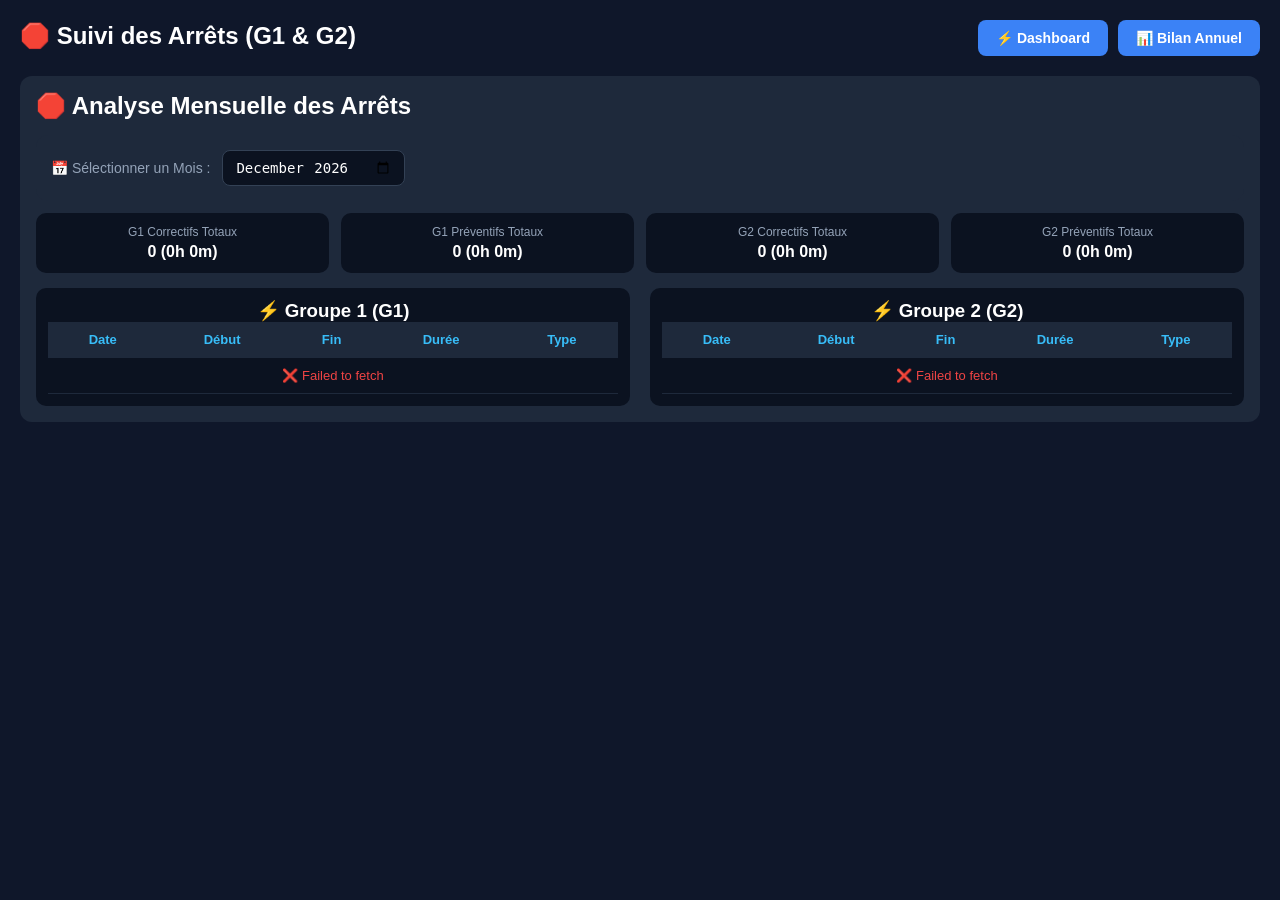
<file: stoppages.html>
<!DOCTYPE html>
<html lang="fr">
<head>
<meta charset="UTF-8">
<meta name="viewport" content="width=device-width, initial-scale=1.0"/>
<title>🛑 Suivi des Arrêts - WattNow</title>
<link rel="stylesheet" href="style.css">
</head>

<body>

<div class="header-nav">
  <h1>🛑 Suivi des Arrêts (G1 & G2)</h1>
  <div style="display: flex; gap: 10px; flex-wrap: wrap;">
    <a href="index.html" class="nav-btn">⚡ Dashboard</a>
    <a href="yearly.html" class="nav-btn">📊 Bilan Annuel</a>
  </div>
</div>

<div class="card">
  <h2 style="text-align: left;">🛑 Analyse Mensuelle des Arrêts</h2>

  <div class="controls">
    <label for="monthSelect">📅 Sélectionner un Mois :</label>
    <input type="month" id="monthSelect" onchange="loadStoppagesData()">
  </div>

  <!-- Totaux Mensuels Arrêts -->
  <div class="trends">
    <div class="trend">
      <div>G1 Correctifs Totaux</div>
      <div id="g1TotCorr" class="t-value">0 (0h 0m)</div>
    </div>
    <div class="trend">
      <div>G1 Préventifs Totaux</div>
      <div id="g1TotPrev" class="t-value">0 (0h 0m)</div>
    </div>
    <div class="trend">
      <div>G2 Correctifs Totaux</div>
      <div id="g2TotCorr" class="t-value">0 (0h 0m)</div>
    </div>
    <div class="trend">
      <div>G2 Préventifs Totaux</div>
      <div id="g2TotPrev" class="t-value">0 (0h 0m)</div>
    </div>
  </div>

  <div class="tables-grid">
    <!-- Tableau Groupe 1 -->
    <div class="table-container">
      <h3>⚡ Groupe 1 (G1)</h3>
      <table class="data-table">
        <thead>
          <tr>
            <th>Date</th>
            <th>Début</th>
            <th>Fin</th>
            <th>Durée</th>
            <th>Type</th>
          </tr>
        </thead>
        <tbody id="g1TableBody">
          <tr><td colspan="5">Chargement...</td></tr>
        </tbody>
      </table>
    </div>

    <!-- Tableau Groupe 2 -->
    <div class="table-container">
      <h3>⚡ Groupe 2 (G2)</h3>
      <table class="data-table">
        <thead>
          <tr>
            <th>Date</th>
            <th>Début</th>
            <th>Fin</th>
            <th>Durée</th>
            <th>Type</th>
          </tr>
        </thead>
        <tbody id="g2TableBody">
          <tr><td colspan="5">Chargement...</td></tr>
        </tbody>
      </table>
    </div>
  </div>
</div>

<script src="stoppages.js"></script>

</body>
</html>
</file>
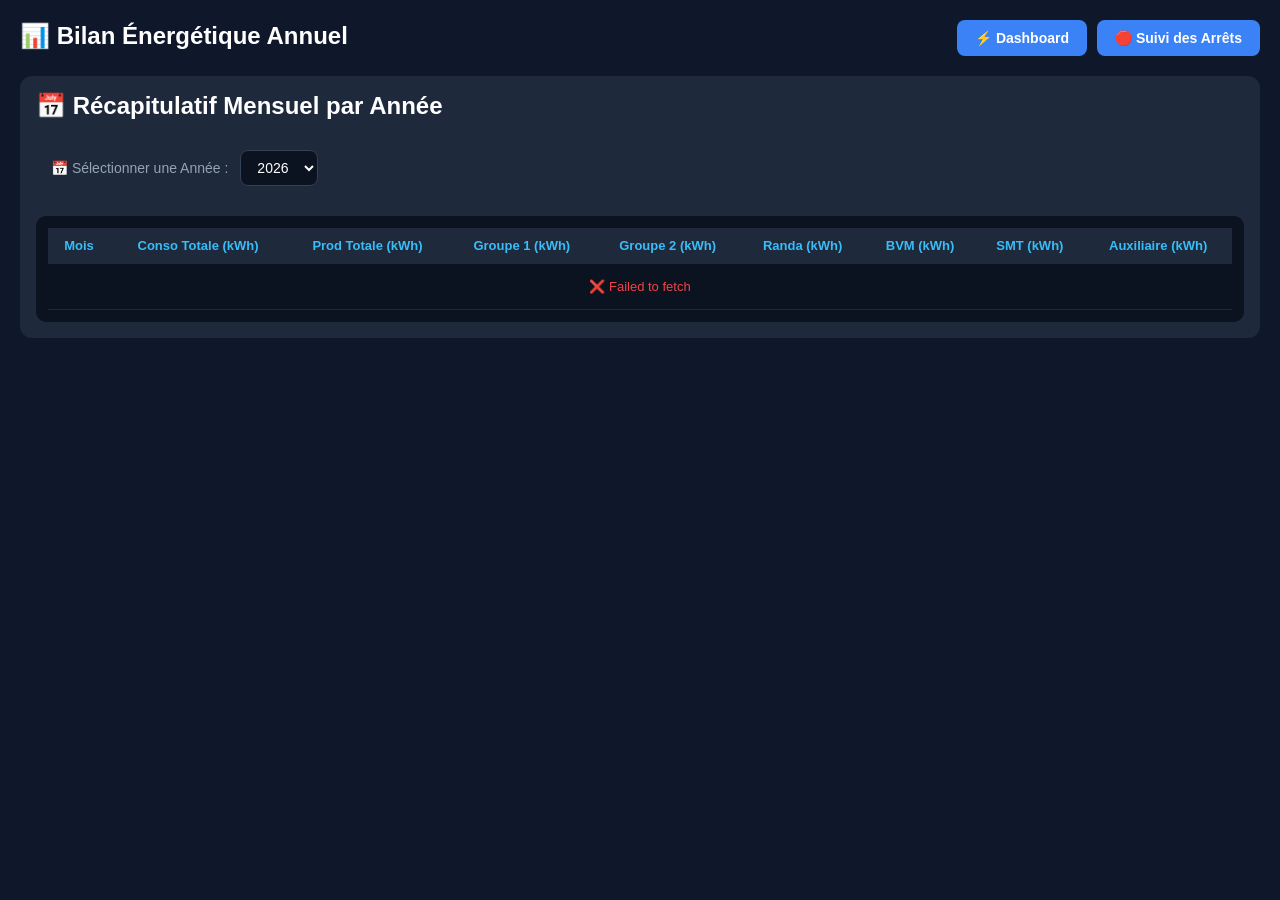
<file: yearly.html>
<!DOCTYPE html>
<html lang="fr">
<head>
<meta charset="UTF-8">
<meta name="viewport" content="width=device-width, initial-scale=1.0"/>
<title>📊 Bilan Énergétique Annuel - WattNow</title>
<link rel="stylesheet" href="style.css">
</head>

<body>

<div class="header-nav">
  <h1>📊 Bilan Énergétique Annuel</h1>
  <div style="display: flex; gap: 10px; flex-wrap: wrap;">
    <a href="index.html" class="nav-btn">⚡ Dashboard</a>
    <a href="stoppages.html" class="nav-btn">🛑 Suivi des Arrêts</a>
  </div>
</div>

<div class="card">
  <h2 style="text-align: left;">📅 Récapitulatif Mensuel par Année</h2>

  <div class="controls">
    <label for="yearSelect">📅 Sélectionner une Année :</label>
    <select id="yearSelect" onchange="loadYearlyData()"></select>
  </div>

  <div class="table-container" style="margin-top: 15px; max-height: 550px;">
    <table class="data-table">
      <thead>
        <tr>
          <th>Mois</th>
          <th>Conso Totale (kWh)</th>
          <th>Prod Totale (kWh)</th>
          <th>Groupe 1 (kWh)</th>
          <th>Groupe 2 (kWh)</th>
          <th>Randa (kWh)</th>
          <th>BVM (kWh)</th>
          <th>SMT (kWh)</th>
          <th>Auxiliaire (kWh)</th>
        </tr>
      </thead>
      <tbody id="yearlyTableBody">
        <tr><td colspan="9">Chargement des données en cours...</td></tr>
      </tbody>
      <tfoot id="yearlyTableFoot"></tfoot>
    </table>
  </div>
</div>

<script src="yearly.js"></script>

</body>
</html>
</file>
<file: style.css>
/* ===== RESET & BASE ===== */
* {
  box-sizing: border-box;
  margin: 0;
  padding: 0;
}

body {
  font-family: 'Segoe UI', Arial, sans-serif;
  background: #0f172a;
  color: #ffffff;
  padding: 20px;
  max-width: 100vw;
  overflow-x: hidden;
}

h1 { font-size: 24px; margin-bottom: 5px; }
.section-title { margin-top: 25px; margin-bottom: 10px; font-size: 18px; color: #cbd5e1; }

/* ===== NAVIGATION ===== */
.header-nav {
  display: flex;
  justify-content: space-between;
  align-items: center;
  margin-bottom: 20px;
  flex-wrap: wrap;
  gap: 12px;
}

.nav-btn {
  background: #3b82f6;
  color: #ffffff;
  text-decoration: none;
  padding: 10px 18px;
  border-radius: 8px;
  font-weight: bold;
  font-size: 14px;
  transition: background 0.2s ease;
}

.nav-btn:hover {
  background: #2563eb;
}

/* ===== CARTES & GRILLES ===== */
.grid {
  display: grid;
  grid-template-columns: repeat(auto-fit, minmax(140px, 1fr));
  gap: 12px;
}

.card {
  background: #1e293b;
  padding: 16px;
  border-radius: 12px;
  text-align: center;
}

.card-title {
  font-size: 13px;
  color: #94a3b8;
}

.value {
  font-size: 22px;
  font-weight: bold;
  margin-top: 6px;
}

.conso, .text-conso { color: #ef4444; }
.prod, .text-prod { color: #22c55e; }
.delta { color: #facc15; }

/* ===== SECTIONS (CARTES APPAREILS) ===== */
.devices {
  display: grid;
  grid-template-columns: repeat(auto-fit, minmax(140px, 1fr));
  gap: 10px;
  margin-top: 10px;
}

.device {
  background: #1e293b;
  padding: 14px;
  border-radius: 10px;
  text-align: center;
  font-size: 13px;
  border: 1px solid #334155;
}

/* ===== CONTROLES & FILTRES ===== */
.controls {
  background: #1e293b;
  padding: 15px;
  border-radius: 12px;
  display: flex;
  flex-wrap: wrap;
  gap: 12px;
  align-items: center;
  margin-top: 15px;
}

.controls label {
  font-size: 14px;
  color: #94a3b8;
}

.controls select,
.controls input {
  background: #0b1220;
  color: #ffffff;
  border: 1px solid #334155;
  border-radius: 8px;
  padding: 8px 12px;
  font-size: 14px;
  outline: none;
}

.controls button {
  background: #22c55e;
  color: #0f172a;
  border: none;
  border-radius: 8px;
  padding: 8px 18px;
  font-size: 14px;
  font-weight: bold;
  cursor: pointer;
  transition: background 0.2s ease;
}

.controls button:hover {
  background: #16a34a;
}

/* ===== TENDANCES ===== */
.trends {
  display: grid;
  grid-template-columns: repeat(auto-fit, minmax(130px, 1fr));
  gap: 12px;
  margin-top: 12px;
}

.trend {
  background: #0b1220;
  padding: 12px;
  border-radius: 10px;
  text-align: center;
  font-size: 12px;
  color: #94a3b8;
}

.trend .t-value {
  font-size: 16px;
  font-weight: bold;
  color: #ffffff;
  margin-top: 4px;
}

/* ===== TABLEAUX UNIFIÉS ===== */
.tables-grid {
  display: grid;
  grid-template-columns: repeat(auto-fit, minmax(320px, 1fr));
  gap: 20px;
  margin-top: 15px;
}

.table-container {
  background: #0b1220;
  padding: 12px;
  border-radius: 10px;
  max-height: 400px;
  overflow-y: auto;
}

.data-table {
  width: 100%;
  border-collapse: collapse;
  font-size: 13px;
}

.data-table th, 
.data-table td {
  padding: 10px;
  text-align: center;
  border-bottom: 1px solid #1e293b;
}

.data-table th {
  background: #1e293b;
  color: #38bdf8;
  position: sticky;
  top: 0;
  z-index: 10;
}

.data-table tfoot tr {
  background: #1e293b;
  font-weight: bold;
  border-top: 2px solid #3b82f6;
}

/* ===== BADGES ===== */
.badge {
  padding: 4px 10px;
  border-radius: 12px;
  font-size: 11px;
  font-weight: bold;
}

.badge-corrective {
  background: rgba(239, 68, 68, 0.2);
  color: #ef4444;
  border: 1px solid #ef4444;
}

.badge-preventive {
  background: rgba(234, 179, 8, 0.2);
  color: #eab308;
  border: 1px solid #eab308;
}

/* ===== GRAPHIQUE ===== */
.chart-container {
  margin-top: 20px;
  background: #0b1220;
  border-radius: 12px;
  padding: 12px;
  height: 320px;
}

canvas {
  width: 100% !important;
  height: 100% !important;
}
</file>
